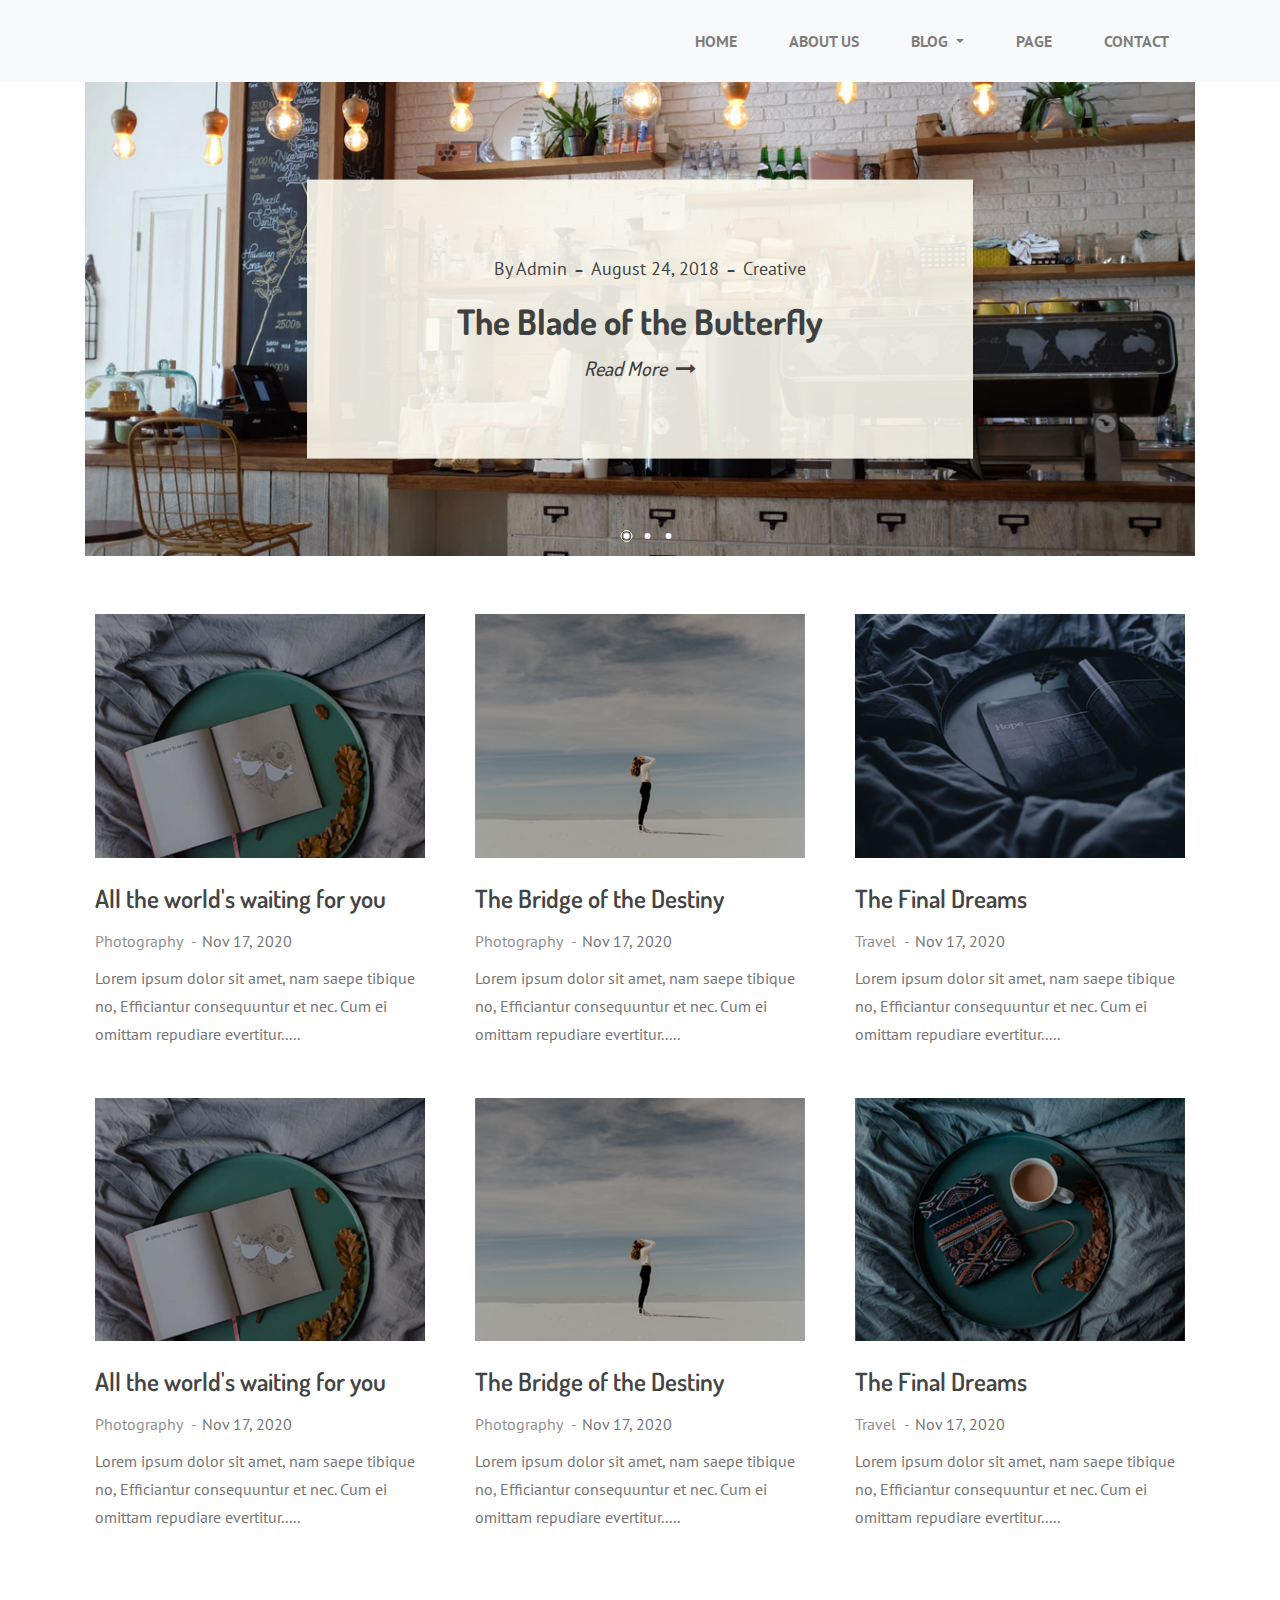
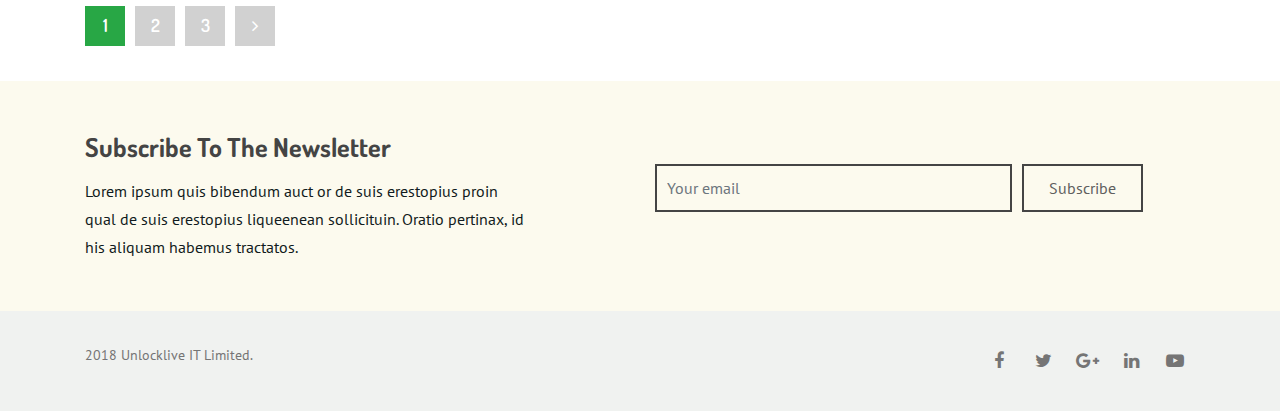
<file: index.html>
<!DOCTYPE  html>
<html lang="en">

<head>
  <!-- Required meta tags -->
  <meta charset="utf-8">
  <meta name="viewport" content="width=device-width, initial-scale=1, shrink-to-fit=no">

  <!-- Bootstrap CSS -->
  <link rel="stylesheet" href="assets/css/bootstrap.min.css">
  <!-- fontawesome CSS -->
  <link rel="stylesheet" href="assets/css/font-awesome.min.css">
  <!-- Owl carosel  CSS -->
  <link rel="stylesheet" href="assets/css/owl.carousel.min.css">
  <!-- Style CSS -->
  <link rel="stylesheet" href="assets/css/style.css">
  <!-- Responsive Style CSS -->
  <link rel="stylesheet" href="assets/css/">

  <title>LRP</title>
</head>

<body>
  <!--header-->
  <header>
    <!-- Navbar -->
    <nav class="navbar navbar-expand-lg navbar-light bg-light">
      <div class="container">
        <a class="navbar-brand" href="index.html>
          <img class="etcodes-normal-logo" src="logo.png" alt="Logo">
        </a>
        <button class="navbar-toggler hamburger-menu-btn" type="button" data-toggle="collapse" data-target="#navbarNavDropdown"
          aria-controls="navbarNavDropdown" aria-expanded="false" aria-label="Toggle navigation">
          <span>toggle menu</span>
        </button>
        <div class="collapse navbar-collapse" id="navbarNavDropdown">
          <ul class="navbar-nav ml-auto">
            <li class="nav-item"><a class="nav-link" href="#">Home</a></li>
            <li class="nav-item"><a class="nav-link" href="#">About us</a></li>
            <li class="nav-item dropdown">
                <a class="nav-link dropdown-toggle" href="#" id="navbarDropdown" role="button" data-toggle="dropdown" aria-haspopup="true" aria-expanded="false">
                    blog
                </a>
                <ul class="dropdown-menu" aria-labelledby="navbarDropdown">
                  <li><a class="dropdown-item" href="category_list.html">blog category</a></li>
                  <li><a class="dropdown-item" href="single_blog.html">single blog</a></li>
                  
                </ul>
              </li>
            <li class="nav-item"> <a class="nav-link" href="#">Page</a></li>
            <li class="nav-item"><a class="nav-link" href="#">contact </a></li>
          </ul>
        </div>
      </div>
    </nav>
  </header>

  <!---Hero area-->
  <section id="hero_section" >
    <div class="container">
      <div class="hero_items owl-carousel">
        <div class="hero_item">
          <img src="assets/img/3.jpg" class="bg_img" alt="">
          <div class="hero_caption">
            <div class="date_author">
              <ul>
                <li>By Admin</li>
                <li>August 24, 2018</li>
                <li><a href="">Creative</a></li>
              </ul>
            </div>
            <h2 class="hero_title"><a href="">The Blade of the Butterfly</a></h2>
            <a href="" class="hero_btn">Read more <i class="fa fa-long-arrow-right"></i></a>
          </div>
        </div>
        <div class="hero_item">
          <img src="assets/img/3.jpg" class="bg_img" alt="">
          <div class="hero_caption">
            <div class="date_author">
              <ul>
                <li>By Admin</li>
                <li>August 24, 2018</li>
                <li><a href="">Creative</a></li>
              </ul>
            </div>
            <h2 class="hero_title"><a href="">The Blade of the Butterfly</a></h2>
            <a href="" class="hero_btn">Read more <i class="fa fa-long-arrow-right"></i></a>
          </div>
        </div>
        <div class="hero_item">
          <img src="assets/img/3.jpg" class="bg_img" alt="">
          <div class="hero_caption">
            <div class="date_author">
              <ul>
                <li>By Admin</li>
                <li>August 24, 2018</li>
                <li><a href="">Creative</a></li>
              </ul>
            </div>
            <h2 class="hero_title"><a href="">The Blade of the Butterfly</a></h2>
            <a href="" class="hero_btn">Read more <i class="fa fa-long-arrow-right"></i></a>
          </div>
        </div>
      </div>
    </div>
  </section>

  <!--Blog-->
  <section id="home_blog_area" class="mt-5">
    <div class="container">
      <div class="row">
        <div class="col-lg-4">
          <div class="h_single_blog">
            <div class="blog_img">
              <img src="assets/img/blog_img1.jpg" alt="3">
            </div>
            <div class="h_blog_title">
              <h3><a href="single_blog.html">All the world's waiting for you</a></h3>
            </div>
            <div class="blog_meta_tag">
              <ul>
                <li><a href="">Photography</a></li>
                <li>Nov 17, 2020</li>
              </ul>
            </div>
            <div class="h_blog_details">
              <p>Lorem ipsum dolor sit amet, nam saepe tibique no, Efficiantur consequuntur et nec. Cum ei omittam
                repudiare evertitur.....</p>
            </div>
          </div>
        </div>
        <div class="col-lg-4">
            <div class="h_single_blog">
              <div class="blog_img">
                <img src="assets/img/blog (1).jpg" alt="3">
              </div>
              <div class="h_blog_title">
                <h3><a href="single_blog.html">The Bridge of the Destiny</a></h3>
              </div>
              <div class="blog_meta_tag">
                <ul>
                  <li><a href="">Photography</a></li>
                  <li>Nov 17, 2020</li>
                </ul>
              </div>
              <div class="h_blog_details">
                <p>Lorem ipsum dolor sit amet, nam saepe tibique no, Efficiantur consequuntur et nec. Cum ei omittam
                  repudiare evertitur.....</p>
              </div>
            </div>
          </div>
          <div class="col-lg-4">
              <div class="h_single_blog">
                <div class="blog_img">
                  <img src="assets/img/blog (4).jpg" alt="3">
                </div>
                <div class="h_blog_title">
                  <h3><a href="single_blog.html">The Final Dreams</a></h3>
                </div>
                <div class="blog_meta_tag">
                  <ul>
                    <li><a href="">Travel </a></li>
                    <li>Nov 17, 2020</li>
                  </ul>
                </div>
                <div class="h_blog_details">
                  <p>Lorem ipsum dolor sit amet, nam saepe tibique no, Efficiantur consequuntur et nec. Cum ei omittam
                    repudiare evertitur.....</p>
                </div>
              </div>
            </div>
            <div class="col-lg-4">
                <div class="h_single_blog">
                  <div class="blog_img">
                    <img src="assets/img/blog_img1.jpg" alt="3">
                  </div>
                  <div class="h_blog_title">
                    <h3><a href="single_blog.html">All the world's waiting for you</a></h3>
                  </div>
                  <div class="blog_meta_tag">
                    <ul>
                      <li><a href="">Photography</a></li>
                      <li>Nov 17, 2020</li>
                    </ul>
                  </div>
                  <div class="h_blog_details">
                    <p>Lorem ipsum dolor sit amet, nam saepe tibique no, Efficiantur consequuntur et nec. Cum ei omittam
                      repudiare evertitur.....</p>
                  </div>
                </div>
              </div>
              <div class="col-lg-4">
                  <div class="h_single_blog">
                    <div class="blog_img">
                      <img src="assets/img/blog (1).jpg" alt="3">
                    </div>
                    <div class="h_blog_title">
                      <h3><a href="single_blog.html">The Bridge of the Destiny</a></h3>
                    </div>
                    <div class="blog_meta_tag">
                      <ul>
                        <li><a href="">Photography</a></li>
                        <li>Nov 17, 2020</li>
                      </ul>
                    </div>
                    <div class="h_blog_details">
                      <p>Lorem ipsum dolor sit amet, nam saepe tibique no, Efficiantur consequuntur et nec. Cum ei omittam
                        repudiare evertitur.....</p>
                    </div>
                  </div>
                </div>
                <div class="col-lg-4">
                    <div class="h_single_blog">
                      <div class="blog_img">
                        <img src="assets/img/blog (3).jpg" alt="3">
                      </div>
                      <div class="h_blog_title">
                        <h3><a href="single_blog.html">The Final Dreams</a></h3>
                      </div>
                      <div class="blog_meta_tag">
                        <ul>
                          <li><a href="">Travel </a></li>
                          <li>Nov 17, 2020</li>
                        </ul>
                      </div>
                      <div class="h_blog_details">
                        <p>Lorem ipsum dolor sit amet, nam saepe tibique no, Efficiantur consequuntur et nec. Cum ei omittam
                          repudiare evertitur.....</p>
                      </div>
                    </div>
                  </div>
<div class="col">
    <div class="pagination_area">
        <ul class="pagination">
          <li class="page-item active"><a href="" class="page-link">1</a></li>
          <li class="page-item"><a href="" class="page-link">2</a></li>
          <li class="page-item"><a href="" class="page-link">3</a></li>
          <li class="page-item"><a href="" class="page-link"><i class="fa fa-angle-right"></i></a></li>
        </ul>
      </div>
</div>
                  
      </div>
    </div>
  </section>
  <!---Subscribe section-->
  <section id="subscribe_section">
    <div class="container">
      <div class="row align-items-center">
        <div class="col-lg-5">
          <div class="subscribe_text">
            <h3>Subscribe To The Newsletter</h3>
            <p>Lorem ipsum quis bibendum auct or de suis erestopius proin qual de suis erestopius liqueenean sollicituin. Oratio pertinax, id his aliquam habemus tractatos.</p>
          </div>
        </div>
        <div class="col-lg-6 offset-1">
          <div class="subscribe_form">
            <form action="" method="POST" class="form-group form-row">
            <div class="col-sm-8 col-xs-12">
                <input type="email" name="email" class="form-control form-solid-border form-solid-border validate-required validate-email" placeholder="Your email">
            </div>
            <div class="col-sm-4 col-xs-12  mb-30px">
                <button type="submit" class="btn btn-outline-dark rounded-0">Subscribe</button>
            </div>
          </form>
          </div>
        </div>
      </div>
    </div>
  </section>
  <footer class="footer">
    <div class="container">
      <div class="row">
        <div class="col-lg-6">
          <div class="copy_right">
            <p><a href="">2018 Unlocklive IT Limited.</a></p>
          </div>
        </div>
        <div class="col-lg-6">
          <div class="social_icon text-right">
            <ul>
              <li><a href=""  class="facebook"><i class="fa fa-facebook"></i></a></li>
              <li ><a href="" class="twitter" ><i class="fa fa-twitter"></i></a></li>
              <li ><a href="" class="google" ><i class="fa fa-google-plus"></i></a></li>
              <li ><a href="" class="linkedin"><i class="fa fa-linkedin"></i></a></li>
              <li ><a href="" class="youtube"><i class="fa fa-youtube-play"></i></a></li>
            </ul>
          </div>
        </div>
      </div>
    </div>
  </footer>
  <!-- Optional JavaScript -->
  <!-- jQuery first, then Popper.js, then Bootstrap JS -->
  <script src="assets/js/jquery.3.3.1min.js""></script>
    <script src=" https://cdnjs.cloudflare.com/ajax/libs/popper.js/1.12.9/umd/popper.min.js"
    integrity="sha384-ApNbgh9B+Y1QKtv3Rn7W3mgPxhU9K/ScQsAP7hUibX39j7fakFPskvXusvfa0b4Q" crossorigin="anonymous"></script>
  <script src="assets/js/bootstrap.min.js"></script>
  <script src="assets/js/owl.carousel.min.js"></script>
  <script src="assets/js/main.js"></script>
</body>

</html>
</file>
<file: assets/css/style.css>
/*-----------------------------------------------------------------------------------

    Template Name: Oaaps Blog
    Version: 1.0

-----------------------------------------------------------------------------------
    
    CSS INDEX
    ===================
    01. Theme default CSS
    02. Header CSS
    03. Hero CSS
    04. Blog CSS
		04.1. single blog area
		04.2. single blog area
    05. Sidebar CSS
    06. Pagination CSS
    07. Subscribe CSS
    08. Footer  CSS

-----------------------------------------------------------------------------------*/

/*----------------------------------------*/

/*  01. Theme default CSS
/*----------------------------------------*/

/*
* Google fonts
*/

@import url('https://fonts.googleapis.com/css?family=Dosis:300,400,500,600,700,800');
@import url('https://fonts.googleapis.com/css?family=PT+Sans:400,700');
body {
    font: 16px/26px 'PT Sans', sans-serif;
    color: #444;
}

h1,
h2,
h3,
h4,
h5,
h6,
p {
    margin: 0px;
    font-size: 16px;
    color: #111b20;
}

p {
    line-height: 28px;
    font-family: 'PT Sans', sans-serif;
}

h1 {
    font-size: 60px;
    color: #FFFFFF;
}

h2 {
    color: #000;
    font-size: 44px;
    font-weight: bold;
    font-family: 'Dosis', sans-serif;
}

h3 {
    font-family: 'Dosis', sans-serif;
    font-size: 26px;
    color: var(--primary-color);
    font-weight: bold;
}

a {
    -webkit-transition: 0.3s;
    -o-transition: 0.3s;
    transition: 0.3s;
}

a,
a:hover {
    color: #25b6c2;
}

img {
    max-width: 100%;
    height: auto;
}

iframe {
    width: 100%;
    border: none;
}

a,
a:hover,
a:focus,
a:active,
button:focus {
    text-decoration: none;
    border: none;
    outline: 0;
}

ul {
    list-style: none;
    margin: 0;
    padding: 0;
}

ol {
    margin-bottom: 0;
}

img {
    max-width: 100%;
    height: auto;
}

select:focus,
select:active {
    -webkit-box-shadow: none;
    box-shadow: none;
    border: 0;
    outline: 0
}

input:focus,
textarea:focus,
select:focus,
button:focus {
    outline: none;
}

button {
    cursor: pointer;
}

textarea {
    height: 140px;
}

::-webkit-input-placeholder {
    /* Chrome, Firefox, Opera, Safari 10.1+ */
    color: #6f9a37;
    opacity: 1;
    /* Firefox */
}

:-ms-input-placeholder {
    /* Chrome, Firefox, Opera, Safari 10.1+ */
    color: #6f9a37;
    opacity: 1;
    /* Firefox */
}

::-ms-input-placeholder {
    /* Chrome, Firefox, Opera, Safari 10.1+ */
    color: #6f9a37;
    opacity: 1;
    /* Firefox */
}

::placeholder {
    /* Chrome, Firefox, Opera, Safari 10.1+ */
    color: #6f9a37;
    opacity: 1;
    /* Firefox */
}

:-ms-input-placeholder {
    /* Internet Explorer 10-11 */
    color: #ffffff;
}

::-ms-input-placeholder {
    /* Microsoft Edge */
    color: #ffffff;
}

input[type="text"],
input[type="submit"],
button[type="submit"],
input[type="email"],
input[type="url"],
input[type="tel"],
input[type="search"],
input[type="password"],
input[type="number"],
textarea {
    background: transparent;
    width: 100%;
    padding: 6px 10px;
    border: 1px solid #ccc;
    margin-bottom: 15px;
    margin-bottom: 27px;
}

input[type="submit"],
button[type="submit"] {
    width: auto;
    color: #5f5f5f;
    padding: 4px 15px;
}

textarea:focus {
    outline: none !important;
    -webkit-box-shadow: none !important;
    box-shadow: none !important;
}

.fix {
    overflow: hidden;
}

.form-control:focus {
    /* color: #495057;
    background-color: #fff;
    border-color: #80bdff;*/
    outline: 0;
    box-shadow: none;
}

.btn.focus,
.btn:focus {
    outline: 0;
    box-shadow: none;
}

/****Color ****/

:root {
    --primary-color: #39b54a;
    --secondary-color: #ff0000;
}

/*----------------------------------------*/

/*  02. Header
/*----------------------------------------*/

ul.navbar-nav {}

ul.navbar-nav li {}

ul.navbar-nav>li>a {
    font-weight: 600;
    font-size: 16px;
    padding: 20px 26px !important;
    text-transform: uppercase;
}

.navbar-light .navbar-nav .nav-link {
    color: rgba(0, 0, 0, .5);
}

.dropdown-menu {
    border: none;
    background: #f8f9fa;
    border-radius: 0;
    top: 113%;
    margin: 0;
    padding: 0;
}

.dropdown-menu li a {
    text-transform: uppercase;
    border-bottom: 1px solid #cccccc61;
}

/*----------------------------------------*/

/*  03. Hero  CSS
/*----------------------------------------*/

#hero_section {}

.hero_item {
    position: relative;
    text-align: center;
}

.hero_caption {
    position: absolute;
    top: 0;
    left: 50%;
    top: 50%;
    background: rgba(252, 250, 238, 0.9);
    transform: translate(-50%, -50%);
    padding: 76px 45px;
    display: block;
    width: 60%;
}

.date_author {}

.date_author ul {}

.date_author ul li {
    display: inline-block;
    position: relative;
    padding-left: 20px;
    color: #444;
    font-size: 18px;
}

.date_author ul li:not(:last-child):after {
    position: absolute;
    content: "-";
    font-size: 28px;
    padding-left: 7px;
}

.date_author ul li a {
    color: #444444;
}

.date_author ul li:hover a {
    color: #39b54a;
}

h2.hero_title a {
    color: #404040;
    font-size: 35px;
}

h2.hero_title {
    padding: 10px 0px;
}

a.hero_btn {
    font-size: 20px;
    font-weight: 500;
    text-transform: capitalize;
    font-style: italic;
    font-family: 'Dosis', sans-serif;
    color: #404040;
}

a.hero_btn i {
    padding-left: 5px;
}

a.hero_btn:hover {
    color: #404040b5;
}

.owl-dot span {
    background: #fff;
    color: #fff;
    height: 6px;
    width: 6px;
    display: block;
    margin-left: 15px;
    position: relative;
    border-radius: 50%;
}

.owl-dots {
    position: absolute;
    bottom: 10px;
    left: 50%;
    transform: translateX(-50%);
}

.owl-dot.active span:after {
    position: absolute;
    content: "";
    left: -3px;
    top: -3px;
    bottom: -3px;
    right: -3px;
    border: 1px solid #fff;
    border-radius: 50%;
}

/*----------------------------------------*/

/*  04. Blog CSS
/*----------------------------------------*/

#home_blog_area {}

.h_single_blog {
    padding: 10px;
    margin-bottom: 30px;
}

.blog_img {
    position: relative;
}

.blog_img:before,
.blog_img:after {
    position: absolute;
    width: 50%;
    height: 100%;
    content: "";
    background: rgba(0, 0, 0, .3);
    top: 0;
    transition: all .3s;
}

.blog_img:before {
    left: 0;
}

.blog_img:after {
    right: 0;
}

.blog_img img {}

.h_blog_title {}

.h_blog_title h3 {
    font-size: 25px;
    padding: 15px 0px;
    font-weight: 600;
    padding-top: 25px;
    color: #444;
}

.h_blog_title h3 a {
    color: #444444;
}

.blog_meta_tag {}

.blog_meta_tag ul {}

.blog_meta_tag ul li {
    display: inline-block;
    color: #757575;
}

.blog_meta_tag ul li a {
    color: #909090;
    padding-right: 15px;
    position: relative;
}

.h_blog_details {
    padding-top: 10px;
}

.h_blog_details p {
    color: #757575;
}

.blog_meta_tag ul li a:after {
    position: absolute;
    content: "-";
    padding-left: 8px;
}

.h_blog_title h3 a:hover {
    color: #757575;
}

#blog_item_area {}

.blog_items {}

h2.page_heading {
    font-weight: 300;
    font-size: 44px;
    padding: 25px 0px;
    line-height: 1.4;
    text-transform: uppercase;
    color: #444;
}

.single_blog_item {
    position: relative;
    overflow: hidden;
    min-height: 150px;
    margin-bottom: 20px;
    border-top: 1px solid #e8e8e8;
    border-bottom: 1px solid #e8e8e8;
    cursor: pointer;
    border-right: 1px solid #e8e8e8;
}

.blog_item_feature {
    position: absolute;
    top: 0;
    left: 0;
    overflow: hidden;
}

.blog_item_feature img {
    transition: all .80s;
}

.blog_item_des {
    padding: 0px 20px;
}

.blog_item_des h3.blog_title {
    text-transform: uppercase;
    font-size: 24px;
    line-height: 34px;
    font-weight: 700;
    margin-bottom: 1.5%;
    padding: 25px 0 0;
}

.blog_item_des p.blog_details {
    text-align: justify;
}

.b-date {
    position: absolute;
    right: 0;
    background: #28a745;
    color: #ffffff;
    padding: 5px 17px;
    border-radius: 3px;
    border-top-left-radius: 0;
    border-top-right-radius: 0;
}

span.blog_date_month {
    display: block;
    text-align: center;
    text-transform: uppercase;
}

span.blog_date_day {
    display: block;
    text-align: center;
    font-size: 20px;
    line-height: 32px;
    font-family: 'Dosis', sans-serif;
    font-weight: 600;
}

span.blog_date_year {
    display: block;
    text-align: center;
    line-height: 20px;
}

.single_blog_item:hover {
    background: #f7f7f7cf;
}

.single_blog_item:hover .blog_item_feature img {
    transform: scale(1.2);
}

/*-------------------------
* 04.1. single blog area
---------------------------*/

#single_blog_area {}

.single_blog {}

.single_blog h2 {
    font-weight: 300;
    font-size: 45px;
    /* text-align: center; */
    padding: 30px 0px;
    line-height: 50px;
}

.single_blog_meta {
    padding-bottom: 15px;
}

.single_blog_meta ul {}

.single_blog_meta ul li {
    display: inline-block;
    font-size: 14px;
    text-transform: capitalize;
    margin-right: 10px;
    color: #757575;
}

.single_blog_meta ul li i {
    padding-right: 5px;
}

.single_blog_meta ul li a {
    color: #757575;
}

.single_blog_meta ul li a i {
    /* padding-right: 7px; */
}

.post_feature_img {}

.post_feature_img img {}

.single_blog_details {
    padding: 40px 0px;
}

.single_blog_details p {
    text-align: justify;
    padding-bottom: 20px;
}

.single_blog_details p:last-child {
    padding-bottom: 0;
}

.tag_np_buttn {
    padding-top: 5px;
    margin-bottom: 15px;
    display: block;
    overflow: hidden;
}

.tags {
    display: inline-flex;
    float: left;
}

.tags ul {}

.tags ul li {
    display: inline-block;
    margin-right: 5px;
}

.tags ul li a {
    color: #fff;
    display: block;
    padding: 5px 10px;
    background: #39b54a;
    border-radius: 2px;
    text-transform: CAPITALIZE;
    transition: all .3s;
}

.single_paginate_bnt {
    display: inline-block;
    float: right;
}

a.post_read_more_btn {
    border: 2px solid #39b54a;
    padding: 5px 15px;
    display: inline-block;
    text-align: center;
    color: #39b54a;
    font-weight: 500;
}

.tags ul li:hover a {
    background: #39b54ade;
}

/*----------------------------------------*/

/*  04.2. comments
/*----------------------------------------*/

.comment_section {}

.comment_section h4 {
    font-weight: 600;
    font-size: 20px;
    padding-bottom: 30px;
    padding-top: 15px;
    font-family: Dosis;
}

.comment_list {
    margin-bottom: 10px;
}

.single_comment {
    border-top: 1px solid #d1d1d13b;
    padding: 20px 0px;
}

.user {}

.user .user_img {}

.user .user_img img {}

.comment_des {
    padding: 0px 15px;
}

.comment_des h5 a {
    color: #444;
    font-weight: 600;
}

.comment_des .date {
    font-size: 14px;
    line-height: 22px;
    color: #b1aaaa;
}

.comment_des .comment {
    color: #757575;
}

.cmnt_padding_left {
    padding-left: 80px;
}

.reply_btn a {
    display: block;
    background: #39b54a;
    padding: 5px 20px;
    text-transform: uppercase;
    color: #fff;
    border-radius: 2px;
    margin-top: 21px;
}

.cmt_form .form-control {
    border-radius: 0;
    margin-bottom: 15px;
}

.cmt_form button[type="submit"] {
    padding: 6px 25px;
    border: 2px solid #39b54a;
    background: #39b54a;
    color: #fff;
    text-transform: uppercase;
    font-weight: 500;
    border-radius: 2px;
}

.cmt_form .form-control:focus {
    border-color: #ccc;
}

/*----------------------------------------*/

/*  05.Sidebar CSS
/*----------------------------------------*/

.search_bar {
    margin-top: 39px;
}

.search_bar input.form-control {
    border: none;
    border-radius: 0;
    padding: 10px;
}

.input-group {
    border: 1px solid #d1d1d1;
}

.search_bar button.btn {
    margin-bottom: 0;
    /* border: none; */
    border-radius: 0;
    border: none;
    padding: 10px;
}

.categories_items {
    margin-top: 35px;
}

.recent_post h3,
.categories_items h3 {
    font-size: 26px;
    font-weight: 400;
    color: #444;
    text-transform: uppercase;
    border-bottom: 1px solid #d1d1d1;
    padding-bottom: 5px;
    margin-bottom: 10px;
}

ul.pstn_abs li {
    position: relative;
    padding-left: 15px;
    padding-bottom: 5px;
}

ul.pstn_abs li:before {
    position: absolute;
    left: 0;
    top: 0;
    content: "\f101";
    font-family: fontawesome;
    color: #ccc4c4b5;
}

ul.pstn_abs li a {
    color: #39b54a;
}

ul.pstn_abs li:hover a {
    color: #635e5eb5;
}

ul.pstn_abs li:hover:before {
    color: #39b54a;
}

.recent_post {
    margin-top: 20px;
}

/*----------------------------------------*/

/*  06.Pagination CSS
/*----------------------------------------*/

.pagination_area {
    margin: 30px 0px;
}

.pagination_area li.page-item {
    /* background: red; */
    display: block;
    text-align: center;
    border-radius: 0;
}

.pagination_area a.page-link {
    height: 40px;
    width: 40px;
    border: 0;
    background: #d1d1d1;
    color: #fff;
    font-size: 18px;
    font-weight: 600;
    font-family: 'Dosis', sans-serif;
    border-radius: 0;
    margin: 5px;
}

.page-item:first-child .page-link {
    border-radius: 0;
    margin-left: 0;
}

.page-item:last-child .page-link {
    border-radius: 0;
}

.page-item.active .page-link {
    z-index: 2;
    color: #fff;
    background-color: #28a745;
}

a.page-link:hover {
    background-color: #28a745;
}

/*----------------------------------------*/

/*  07. Subscribe CSS
/*----------------------------------------*/

#subscribe_section {
    padding: 50px 0px;
    background: #fcfaee;
}

.subscribe_text {}

.subscribe_text h3 {
    color: #444;
    padding-bottom: 15px;
}

.subscribe_text p {}

.subscribe_form {}

.subscribe_form input[type="email"],
button[type="submit"] {
    margin-bottom: 0;
    border: 2px solid #444;
    border-radius: 0;
    padding: 10px;
}

button[type="submit"] {
    padding: 10px 25px;
}

/*----------------------------------------*/

/*  08. Footer  CSS
/*----------------------------------------*/

.footer {
    padding: 30px 0px;
    background: #f0f2f0;
}

.copy_right {}

.copy_right p {
    font-size: 14px;
}

.copy_right p a {
    color: #757575;
}

.social_icon {}

.social_icon ul {}

.social_icon ul li {
    display: inline;
}

.social_icon ul li a {
    display: inline-block;
    font-size: 18px;
    text-align: center;
    width: 40px;
    height: 40px;
    color: #757575;
    transition: all .3s;
    position: relative;
    z-index: 1;
    line-height: 40px;
}

.social_icon ul li a:after {
    position: absolute;
    width: 100%;
    content: "";
    height: 0%;
    top: 0;
    left: 0;
    z-index: -1;
    /* color: #fff; */
    border-radius: 3px;
    transition: all .3s;
}

.social_icon ul li a:hover {
    color: #ffffff;
}

.social_icon ul li a:hover:after {
    height: 100%;
}

a.facebook:hover:after {
    background: #3b5998;
}

a.twitter:hover:after {
    background: #00acee;
}

a.google:hover:after {
    background: #c63b1e;
}

a.linkedin:hover:after {
    background: #0073b2;
}

a.youtube:hover:after {
    background: #cd332d;
}
</file>
